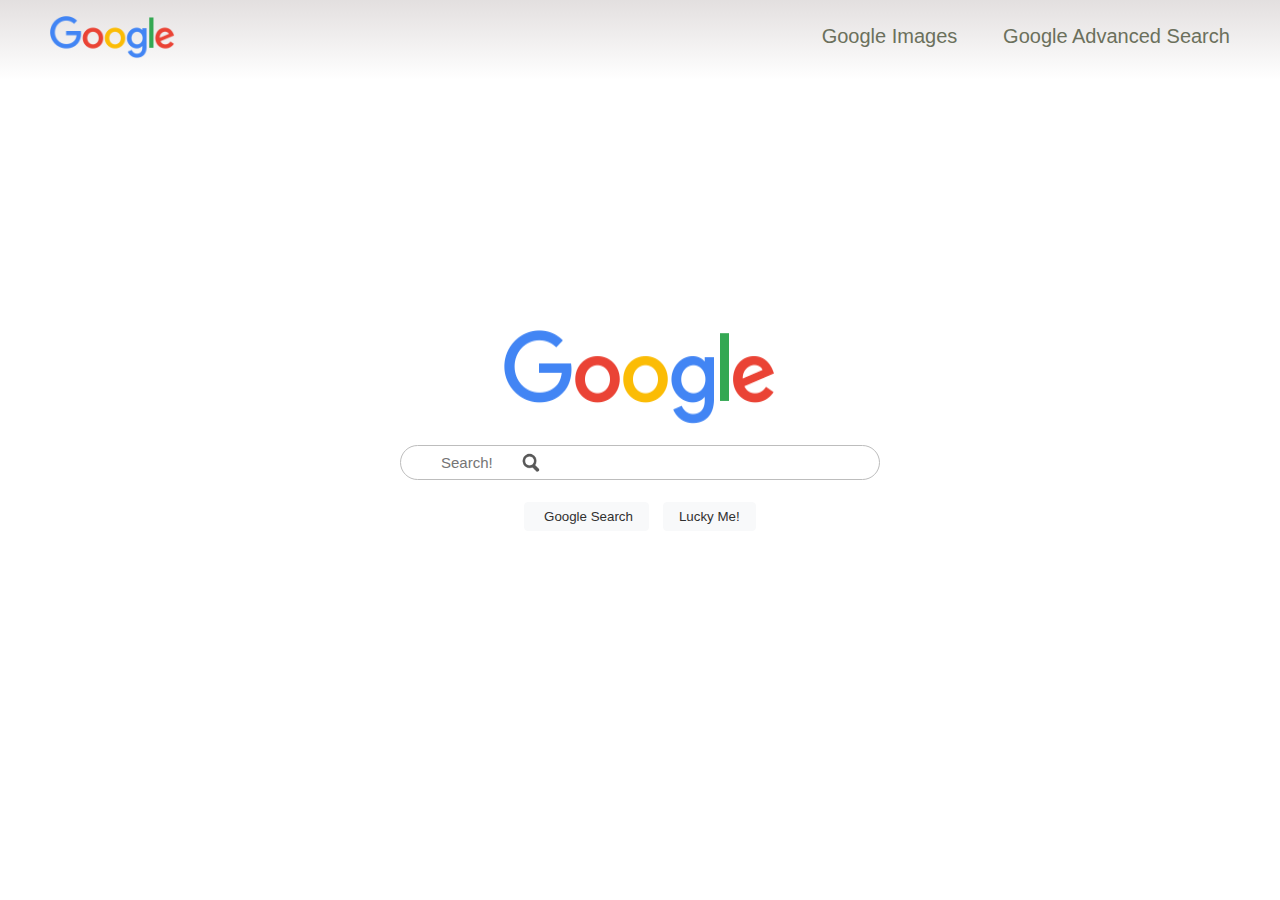
<file: Google Search/index.html>
<!DOCTYPE html>
<html lang="en">
<head>
    <meta charset="UTF-8">
    <meta http-equiv="X-UA-Compatible" content="IE=edge">
    <meta name="viewport" content="width=device-width, initial-scale=1.0">
    <title>Google Search</title>
    <link rel="stylesheet" href="googlesearch.css">
</head>
<body>
    <!-- NAV -->
    <nav class="navbar">
        <div class="navbar-container">
            <a href="/Google Search/index.html">
                <img src="/Google Search/Google Logo.png" alt="Google" id="navbar-logo">
            </a>
            <ul class="nav-menu">
                <li class="nav-items">
                    <a href="/Google Search/Google Image Search.html" class="navbar-links" id="google-img">Google Images</a>
                </li>
                <li class="nav-items">
                    <a href="/Google Search/Google Advanced Search.html" class="navbar-links" id="google-adv">Google Advanced Search</a>
                </li>
            </ul>
        </div>
    </nav>
    
    <!-- Body Part of Google -->
    <div class="body-container">
        <div class="title-container">
            <a href="/Google Search/index.html">
                <img id="google-main" src="/Google Search/Google Logo.png" alt="Google">
            </a>
        </div>
        <form class="google-form" action="https://google.com/search" method="get">
            <div class="search-bar">
                <input type="text" id="text-bar" name="q" placeholder="Search!">
                <input type="image" id="submit-image" src="/Google Search/search-image.png">
            </div>
            <div class="submit-buttons">
                <input type="submit" class="buttons" id="google-search" name="btnK" value=" Google Search">
                <input type="submit" class="buttons" id="lucky-me" name="btnI" value="Lucky Me!">
            </div>
        </form>
    </div>
</body>
</html>
</file>
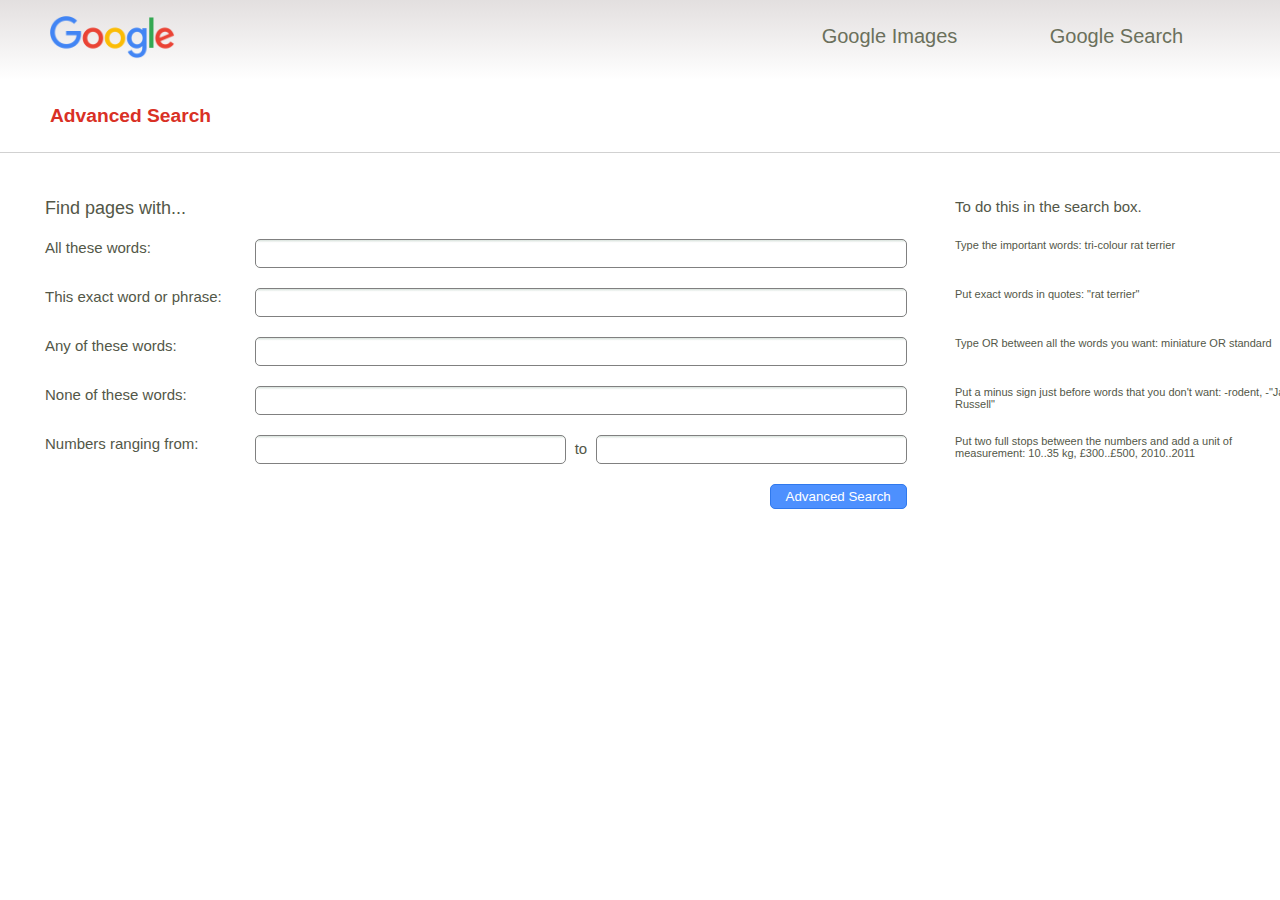
<file: Google Search/Google Advanced Search.html>
<!DOCTYPE html>
<html lang="en">
<head>
    <meta charset="UTF-8">
    <meta http-equiv="X-UA-Compatible" content="IE=edge">
    <meta name="viewport" content="width=device-width, initial-scale=1.0">
    <title>Google Search</title>
    <link rel="stylesheet" href="googleadvsearch.css">
</head>

<body>
    <!-- NAV -->
    <nav class="navbar">
        <div class="navbar-container">
            <a href="/Google Search/index.html">
                <img src="/Google Search/Google Logo.png" alt="Google" id="navbar-logo">
            </a>
            <ul class="nav-menu">
                <li class="nav-items">
                    <a href="/Google Search/Google Image Search.html" class="navbar-links" id="google-img">Google Images</a>
                </li>
                <li class="nav-items">
                    <a href="/Google Search/index.html" class="navbar-links" id="google-adv">Google Search</a>
                </li>
            </ul>
        </div>
    </nav>

    <div class="body">

        <!-- Header!!! -->
        <div class="header1">
            <h3 id="advanced-search-label" style="font-size: 1.2rem;">Advanced Search</h3>
        </div>

        <!-- A line -->
        <div class="line"></div>

        <!-- The Body Container -->
        <form method="get" action="https://google.com/search">
            <div class="body-container">
                <div class="layers">
                    <div class="first-box">
                        <span class="header2">Find pages with...</span>
                    </div>
                    <div class="second-box">
                        <span id="spacing"></span>
                    </div>
                    <div style="min-width: 200px">
                        <span>To do this in the search box.</span>
                    </div>
                </div>
                <div class="layers">
                    <div class="first-box">
                        <span class="texts">All these words:</span>
                    </div>
                    <div class="second-box">
                        <input name="as_q" type="text" class="text-box">
                    </div>
                    <div class="third-box">
                        <span class="texts">Type the important words: tri-colour rat terrier</span>
                    </div>
                </div>
                <div class="layers">
                    <div class="first-box">
                        <span class="texts">This exact word or phrase:</span>
                    </div>
                    <div class="second-box">
                        <input name="as_epq" type="text" class="text-box">
                    </div>
                    <div class="third-box">
                        <span class="texts">Put exact words in quotes: "rat terrier"</span>
                    </div>
                </div>
                <div class="layers">
                    <div class="first-box">
                        <span class="texts">Any of these words:</span>
                    </div>
                    <div class="second-box">
                        <input name="as_oq" type="text" class="text-box">
                    </div>
                    <div class="third-box">
                        <span class="texts">Type OR between all the words you want: miniature OR standard</span>
                    </div>
                </div>
                <div class="layers">
                    <div class="first-box">
                        <span class="texts">None of these words:</span>
                    </div>
                    <div class="second-box">
                        <input name="as_eq" type="text" class="text-box">
                    </div>
                    <div class="third-box">
                        <span class="texts">Put a minus sign just before words that you don't want: -rodent, -"Jack Russell"</span>
                    </div>
                </div>
                <div class="layers">
                    <div class="first-box">
                        <span class="texts">Numbers ranging from:</span>
                    </div>
                    <div class="second-box">
                        <input name="as_nlo" type="text" class="text-box  text-box-range">
                        <span class="texts" style="margin: 0 5px;">to</span>
                        <input name="as_nhi" type="text" class="text-box  text-box-range">
                    </div>
                    <div class="third-box">
                        <span class="texts">Put two full stops between the numbers and add a unit of measurement: 10..35 kg, £300..£500, 2010..2011</span>
                    </div>
                </div>
                <div class="submit">
                    <input class="buttons" type="submit" value="Advanced Search">
                </div>
            </div>
        </form>
    </div>
</body>
</html>
</file>
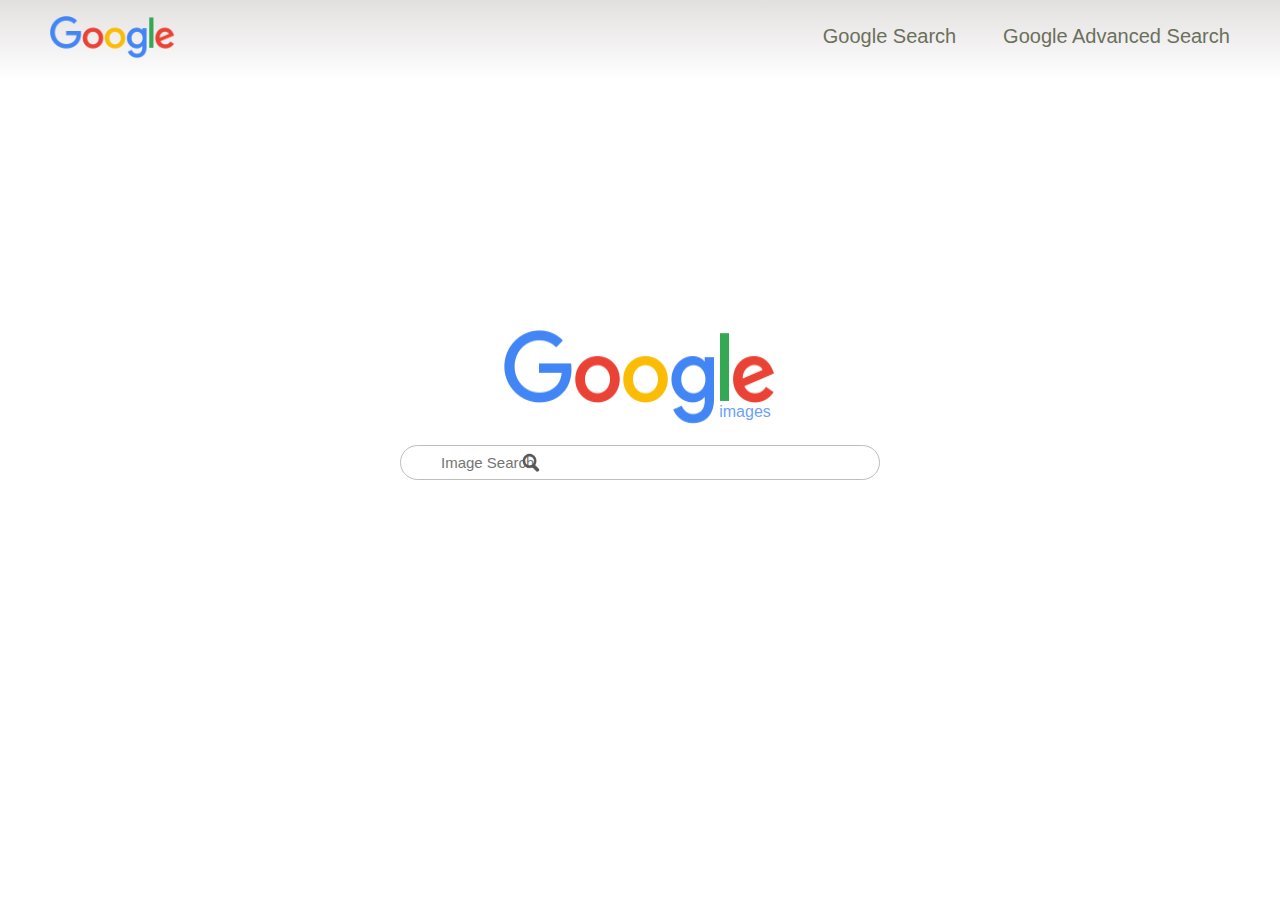
<file: Google Search/Google Image Search.html>
<!DOCTYPE html>
<html lang="en">
<head>
    <meta charset="UTF-8">
    <meta http-equiv="X-UA-Compatible" content="IE=edge">
    <meta name="viewport" content="width=device-width, initial-scale=1.0">
    <title>Google Search</title>
    <link rel="stylesheet" href="googleimgsearch.css">
</head>
<body>
    <!-- NAV -->
    <nav class="navbar">
        <div class="navbar-container">
            <a href="/Google Search/index.html">
                <img src="/Google Search/Google Logo.png" alt="Google" id="navbar-logo">
            </a>
            <ul class="nav-menu">
                <li class="nav-items">
                    <a href="/Google Search/index.html" class="navbar-links" id="google-img">Google Search</a>
                </li>
                <li class="nav-items">
                    <a href="/Google Search/Google Advanced Search.html" class="navbar-links" id="google-adv">Google Advanced Search</a>
                </li>
            </ul>
        </div>
    </nav>

    <!-- Body Part of Google -->
    <div class="body-container">
        <div class="title-container">
            <a href="/Google Search/index.html">
                <img id="google-main" src="/Google Search/Google Logo.png" alt="Google">
            </a>
            <span id="image">images</span>
        </div>
        <form action="https://google.com/images" method="get">
            <div class="search-bar">
                <input type="text" id="text-bar" name="q" placeholder="Image Search">
                <input type="image" id="submit-image" src="/Google Search/search-image.png">
            </div>
        </form>
    </div>
</body>
</html>
</file>
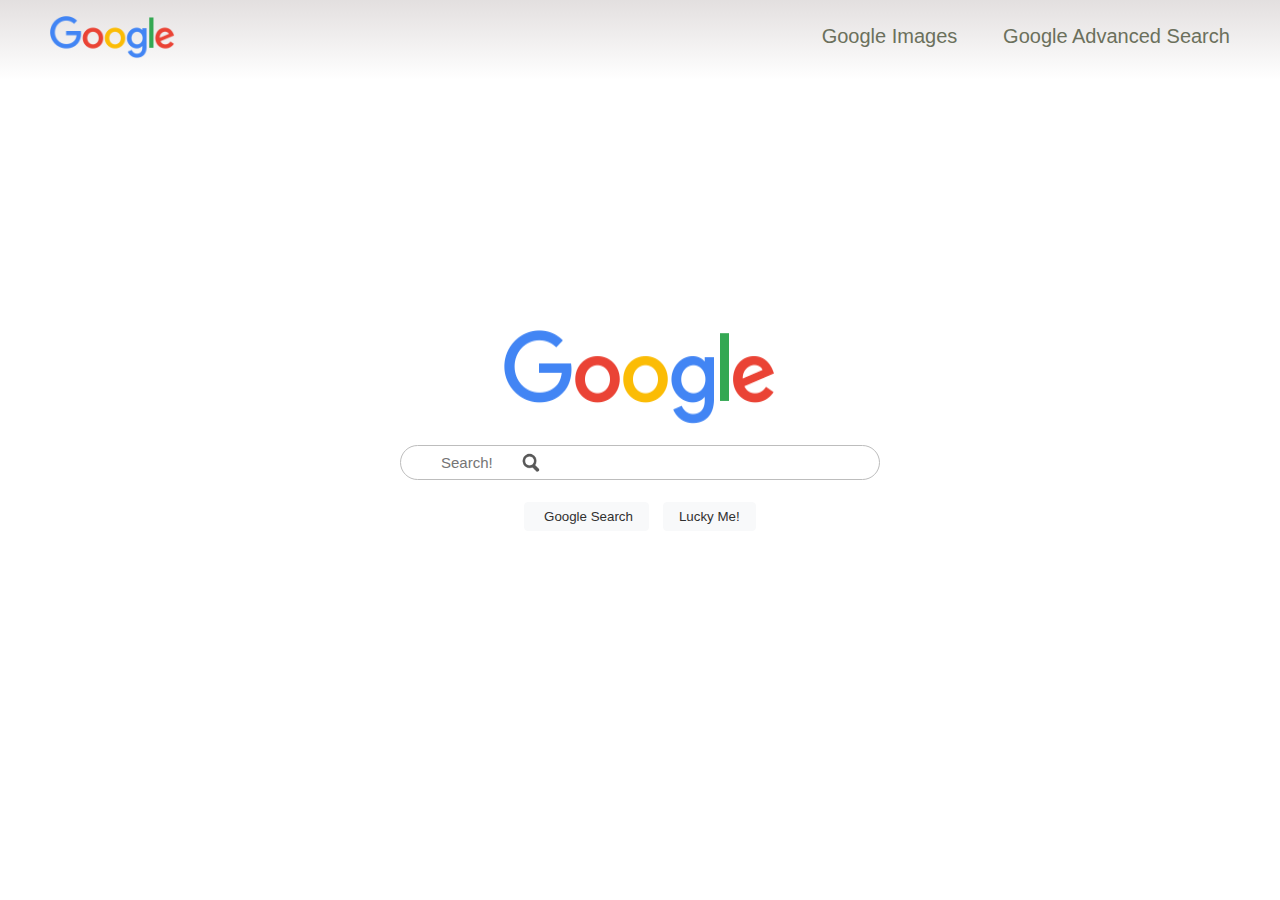
<file: Google Search/Google Search.html>
<!DOCTYPE html>
<html lang="en">
<head>
    <meta charset="UTF-8">
    <meta http-equiv="X-UA-Compatible" content="IE=edge">
    <meta name="viewport" content="width=device-width, initial-scale=1.0">
    <title>Google Search</title>
    <link rel="stylesheet" href="googlesearch.css">
</head>
<body>
    <!-- NAV -->
    <nav class="navbar">
        <div class="navbar-container">
            <a href="/Google Search/Google Search.html">
                <img src="/Google Search/Google Logo.png" alt="Google" id="navbar-logo" href="/Google Search/Google Search.html">
            </a>
            <ul class="nav-menu">
                <li class="nav-items">
                    <a href="/Google Search/Google Image Search.html" class="navbar-links" id="google-img">Google Images</a>
                </li>
                <li class="nav-items">
                    <a href="/Google Search/Google Advanced Search.html" class="navbar-links" id="google-adv">Google Advanced Search</a>
                </li>
            </ul>
        </div>
    </nav>
    
    <!-- Body Part of Google -->
    <div class="body-container">
        <div class="title-container">
            <a href="/Google Search/Google Search.html">
                <img id="google-main" src="/Google Search/Google Logo.png" alt="Google">
            </a>
        </div>
        <form class="google-form" action="https://google.com/search" method="get">
            <div class="search-bar">
                <input type="text" id="text-bar" name="q" placeholder="Search!">
                <input type="image" id="submit-image" src="/Google Search/search-image.png">
            </div>
            <div class="submit-buttons">
                <input type="submit" class="buttons" id="google-search" name="btnK" value=" Google Search">
                <input type="submit" class="buttons" id="lucky-me" name="btnI" value="Lucky Me!">
            </div>
        </form>
    </div>
</body>
</html>
</file>
<file: Google Search/googlesearch.css>
* {
    box-sizing: border-box;
    margin: 0;
    padding: 0;
    font-family: 'Kumbh Sans', sans-serif;
    scroll-behavior: smooth;
}

body {
    background: #fff;
}


.navbar {
    display: flex;
    justify-content: center;
    align-items: center;
    background: #fff;
    background-image: linear-gradient(to top,#fff 0%,#e0dcdc 110%);
    font-size: 1.25rem;
    height: 80px;
    width: 100%;
    z-index: 999;
    top: 0;
    position: sticky;
}

.navbar-container {
    display: flex;
    justify-content: space-between;
    width: 100%;
    max-width: 1700px;
    align-items: center;
    margin: 0 auto;
    padding: 0 50px;
}


#navbar-logo {
    width: 125px;
    cursor: pointer;

}

.nav-menu {
    list-style: none;
    display: flex;
    align-items: center;

}

.nav-items {
    height: 30px;
}


.navbar-links {
    color: #6b705c;
    display: flex;
    align-items: center;
    justify-content: center;
    width: 227px;
    text-decoration: none;
    transition: all 0.5s ease;
}

.navbar-links:hover {
    color: rgb(32, 32, 32);
}

.title-container {
    display: flex;
    justify-content: center;
    margin: 250px auto 0px auto;
    
}

#google-main {
    width: 272px;
    height: 96px;
}

.google-form {
    justify-content: space-between;
}

.search-bar {
    display: flex;
    justify-content: center;
    padding: 15px 0;
}

#text-bar {
    display: flex;
    width: 100%;
    max-width: 480px;
    height: 35px;
    border-radius: 50px;
    border: 1px solid rgb(189, 189, 189);
    padding: 0px 40px;
    font-size: 15px;
    color: #363636;
    background: #fff;
    
}

.submit-buttons {
    display: flex; 
    justify-content: center;

}

.buttons {
    color: #313030;
    padding: 6px 15px;
    margin: 7px;
    border: 1px solid #f8f9fa;
    border-radius: 4px;
    background: #f8f9fa;
    cursor: pointer;
}

.buttons:hover {
    border: 1px solid rgb(196, 196, 196);
}

#submit-image {
    position: absolute;
    width: 45px;
    margin: auto;
    margin-top: -5.1px;
    margin-left: -220px;
}
</file>
<file: Google Search/googleadvsearch.css>
* {
    box-sizing: border-box;
    margin: 0;
    padding: 0;
    font-family: 'Kumbh Sans', sans-serif;
    scroll-behavior: smooth;
}

body {
    background: #fff;
}

.navbar {
    display: flex;
    justify-content: center;
    align-items: center;
    background: #fff;
    background-image: linear-gradient(to top,#fff 0%,#e0dcdc 110%);
    font-size: 1.25rem;
    height: 80px;
    width: 100%;
    z-index: 999;
    top: 0;
    position: sticky;
}

.navbar-container {
    display: flex;
    justify-content: space-between;
    width: 100%;
    max-width: 1700px;
    align-items: center;
    margin: 0 auto;
    padding: 0 50px;
}


#navbar-logo {
    width: 125px;
    cursor: pointer;
}

.nav-menu {
    list-style: none;
    display: flex;
    align-items: center;

}

.nav-items {
    height: 30px;
}


.navbar-links {
    color: #6b705c;
    display: flex;
    align-items: center;
    justify-content: center;
    width: 227px;
    text-decoration: none;
    transition: all 0.5s ease;

}

.navbar-links:hover {
    color: rgb(68, 68, 68);
}

#advanced-search-label {
    color: #d93025;
}

.header1 {
    color: #535748;
    margin-left: 50px;
    padding: 25px 0;
}

.header2 {
    color: #535748;
    font-size: 18px;
}

.body-container {
    color: #535748;
    width: 1000px;
    font-size: 15px;
    margin: 45px 2% 0 45px;

}

.line {
    border-bottom: 1px solid #d1d1d1;
    margin-left: 0;
}

#spacing {
    display: inline-block;
    min-width: 300px;
    vertical-align: middle;
}

.layers {
    display: flex;
    margin: 20px 0;
    
}

.text-box:not(.text-box-range)  {
    max-width: 651.5px;
}

.text-box-range {
    max-width: 310.5px;
}

.text-box {
    border-radius: 5px;
    border: 1px solid grey;
    padding: 6px 10px;
    background: #d8e2dc;
    background-image: linear-gradient(to bottom, #d8e2dc, #fff 10%);
}

.first-box {
    min-width: 210px;

}

.second-box {
    min-width: 700px;
}

.third-box {
    min-width: 350px;
    font-size: 11px;
}

input[type="text"], select {
    width: 100%;
}

.buttons {
    display: flex;
    position: relative;
    left: 717.5px;
    color: #fff;
    padding: 4px 15px;
    margin: 7px;
    border: 1px solid #3079ed;
    border-radius: 5px;
    background: #4d90fe;
    cursor: pointer;
}

.buttons:hover {
    background: #649af0;
    border: 1px solid #4b89ec;
}
</file>
<file: Google Search/googleimgsearch.css>
* {
    box-sizing: border-box;
    margin: 0;
    padding: 0;
    font-family: 'Kumbh Sans', sans-serif;
    scroll-behavior: smooth;
}

body {
    background: #fff;
}

.navbar {
    display: flex;
    justify-content: center;
    align-items: center;
    background: #fff;
    background-image: linear-gradient(to top,#fff 0%,#e0dcdc 110%);
    font-size: 1.25rem;
    height: 80px;
    width: 100%;
    z-index: 999;
    top: 0;
    position: sticky;
}

.navbar-container {
    display: flex;
    justify-content: space-between;
    width: 100%;
    max-width: 1700px;
    align-items: center;
    margin: 0 auto;
    padding: 0 50px;
}


#navbar-logo {
    width: 125px;
    cursor: pointer;
}

.nav-menu {
    list-style: none;
    display: flex;
    align-items: center;

}

.nav-items {
    height: 30px;
}


.navbar-links {
    color: #6b705c;
    display: flex;
    align-items: center;
    justify-content: center;
    width: 227px;
    text-decoration: none;
    transition: all 0.5s ease;

}

.navbar-links:hover {
    color: rgb(32, 32, 32);
}

.title-container {
    display: flex;
    justify-content: center;
    margin: 250px auto 0px auto;
    
}

#google-main {
    width: 272px;
    height: 96px;
}

.search-bar {
    display: flex;
    justify-content: center;
    padding: 15px 0;
}

#text-bar {
    display: flex;
    width: 100%;
    max-width: 480px;
    height: 35px;
    border-radius: 50px;
    border: 1px solid rgb(189, 189, 189);
    padding: 0px 40px;
    font-size: 15px;
    color: #363636;
    background: #fff;
}

#image {
    color: #6ca2f8;
    position: absolute;
    margin: auto;
    margin-top: 73px;
    margin-left: 210px;
    cursor: default;
}

#submit-image {
    position: absolute;
    width: 45px;
    margin: auto;
    margin-top: -5.1px;
    margin-left: -220px;
}
</file>
